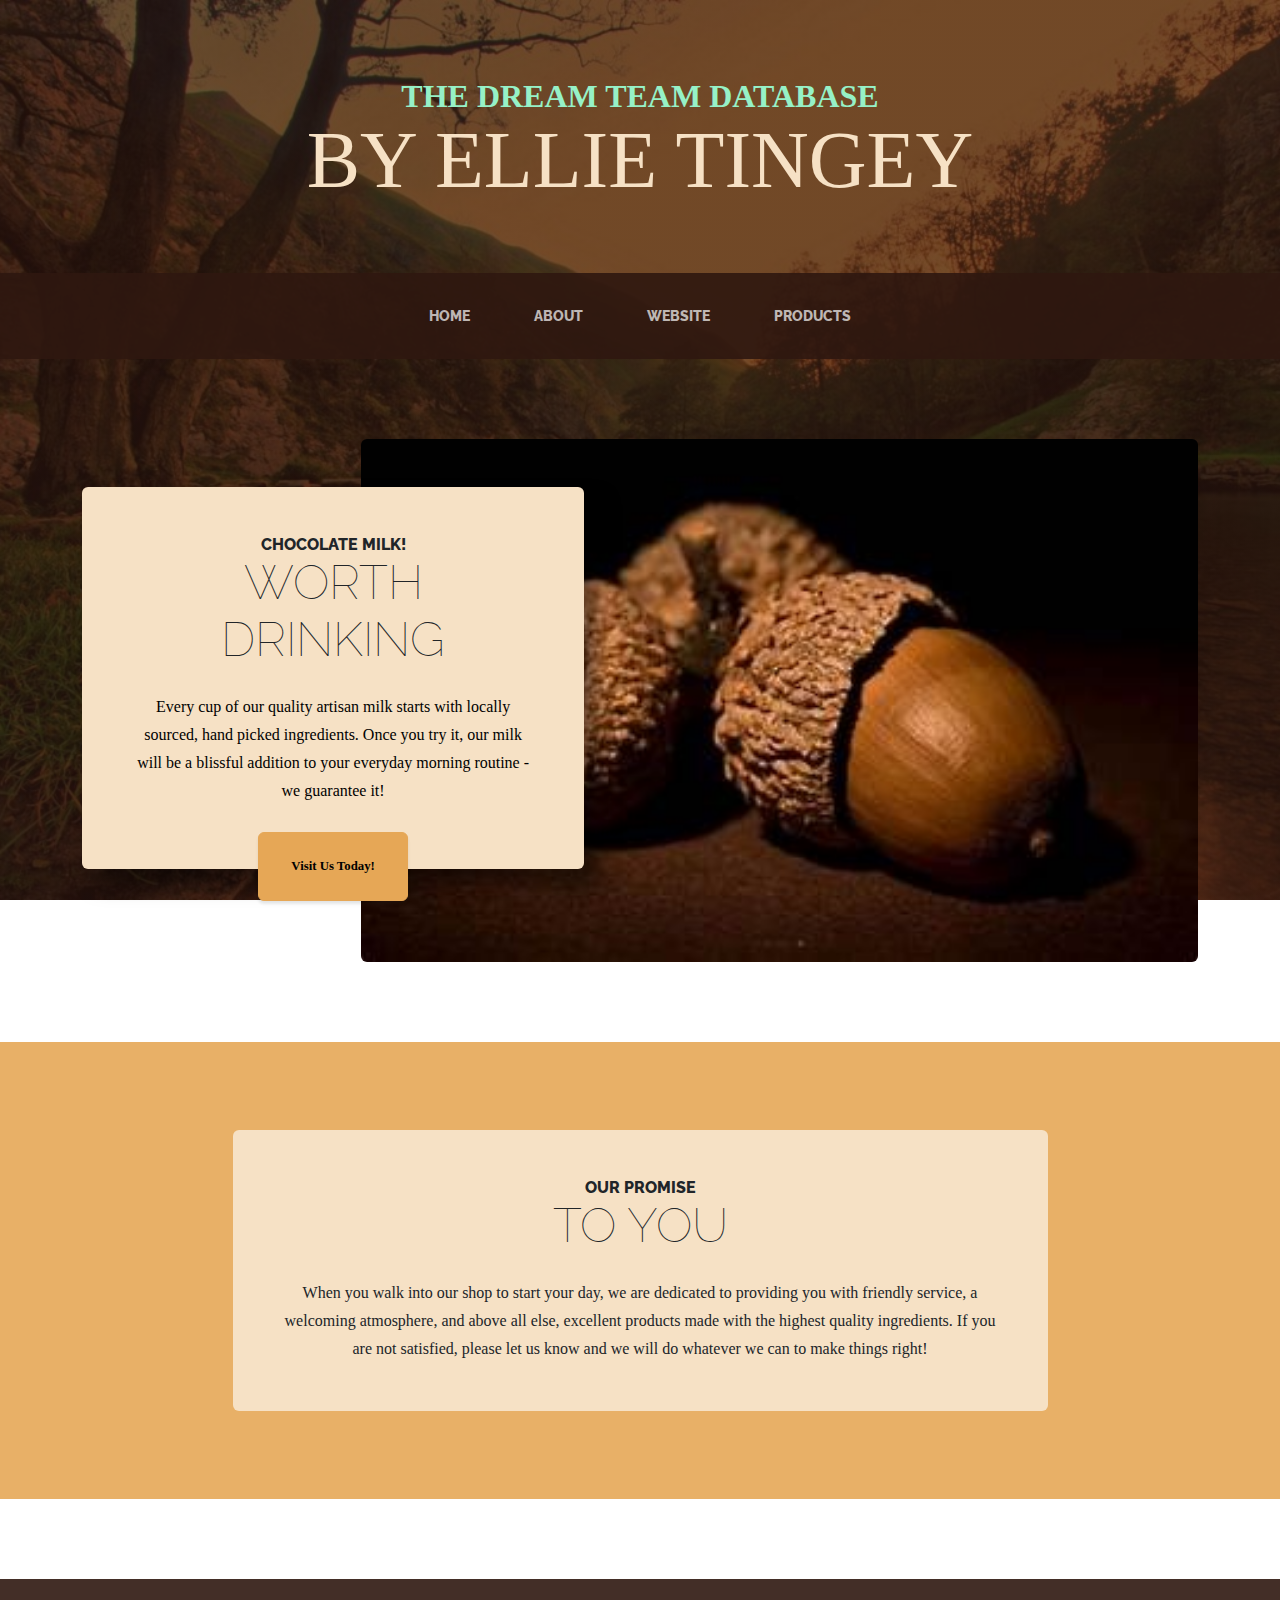
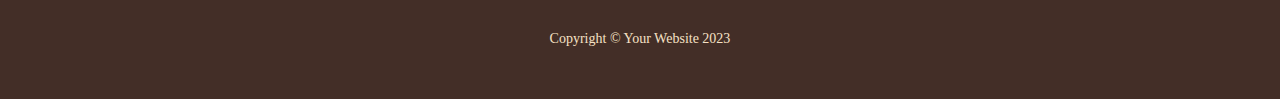
<file: index.html>
<!DOCTYPE html>
<html lang="en">
    <head>
        <meta charset="utf-8" />
        <meta name="viewport" content="width=device-width, initial-scale=1, shrink-to-fit=no" />
        <meta name="description" content="" />
        <meta name="author" content="" />
        <title>Title: the dream team</title>
        <link rel="icon" type="image/x-icon" href="assets/favicon.ico" />
        <!-- Google fonts-->
        <link href="https://fonts.googleapis.com/css?family=Raleway:100,100i,200,200i,300,300i,400,400i,500,500i,600,600i,700,700i,800,800i,900,900i" rel="stylesheet" />
        <link href="https://fonts.googleapis.com/css?family=Lora:400,400i,700,700i" rel="stylesheet" />
        <!-- Core theme CSS (includes Bootstrap)-->
        <link href="css/styles.css" rel="stylesheet" />
        <link rel="stylesheet" href="css/mystyles.css">
    </head>
    <body>
        <header>
            <h1 class="site-heading text-center text-faded d-none d-lg-block">
                <span class="site-heading-upper text-primary mb-3">The Dream Team Database</span>
                <span class="site-heading-lower">By Ellie Tingey</span>
            </h1>
        </header>
        <!-- Navigation-->
        <nav class="navbar navbar-expand-lg navbar-dark py-lg-4" id="mainNav">
            <div class="container">
                <a class="navbar-brand text-uppercase fw-bold d-lg-none" href="index.html">Start Bootstrap</a>
                <button class="navbar-toggler" type="button" data-bs-toggle="collapse" data-bs-target="#navbarSupportedContent" aria-controls="navbarSupportedContent" aria-expanded="false" aria-label="Toggle navigation"><span class="navbar-toggler-icon"></span></button>
                <div class="collapse navbar-collapse" id="navbarSupportedContent">
                    <ul class="navbar-nav mx-auto">
                        <li class="nav-item px-lg-4"><a class="nav-link text-uppercase" href="index.html">Home</a></li>
                        <li class="nav-item px-lg-4"><a class="nav-link text-uppercase" href="about.html">About</a></li>
                        <li class="nav-item px-lg-4"><a class="nav-link text-uppercase" href="Website - working 4-8-2024/index.html">Website</a></li>
                        <li class="nav-item px-lg-4"><a class="nav-link text-uppercase" href="products.html">Products</a></li>
                        <!--<a href="website/html/subhtml/practice.html">Practice</a>-->
                        <!-- <li class="nav-item px-lg-4"><a class="nav-link text-uppercase" href="store.html">Store</a></li> -->
                    </ul>
                </div>
            </div>
        </nav>
        <section class="page-section clearfix">
            <div class="container">
                <div class="intro">
                    <img class="intro-img img-fluid mb-3 mb-lg-0 rounded" src="assets/img/intro.jpg" alt="..." />
                    <div class="intro-text left-0 text-center bg-faded p-5 rounded">
                        <h2 class="section-heading mb-4">
                            <span class="section-heading-upper">Chocolate Milk!</span>
                            <span class="section-heading-lower">Worth Drinking</span>
                        </h2>
                        <p class="mb-3 notyellow">Every cup of our quality artisan milk starts with locally sourced, hand picked ingredients. Once you try it, our milk will be a blissful addition to your everyday morning routine - we guarantee it!</p>
                        <div class="intro-button mx-auto"><a class="btn btn-primary btn-xl" href="#!">Visit Us Today!</a></div>
                    </div>
                </div>
            </div>
        </section>
        <section class="page-section cta">
            <div class="container">
                <div class="row">
                    <div class="col-xl-9 mx-auto">
                        <div class="cta-inner bg-faded text-center rounded">
                            <h2 class="section-heading mb-4">
                                <span class="section-heading-upper">Our Promise</span>
                                <span class="section-heading-lower">To You</span>
                            </h2>
                            <p class="mb-0">When you walk into our shop to start your day, we are dedicated to providing you with friendly service, a welcoming atmosphere, and above all else, excellent products made with the highest quality ingredients. If you are not satisfied, please let us know and we will do whatever we can to make things right!</p>
                        </div>
                    </div>
                </div>
            </div>
        </section>
        <footer class="footer text-faded text-center py-5">
            <div class="container"><p class="m-0 small">Copyright &copy; Your Website 2023</p></div>
        </footer>
        <!-- Bootstrap core JS-->
        <script src="https://cdn.jsdelivr.net/npm/bootstrap@5.2.3/dist/js/bootstrap.bundle.min.js"></script>
        <!-- Core theme JS-->
        <script src="js/scripts.js"></script>
    </body>
</html>
</file>
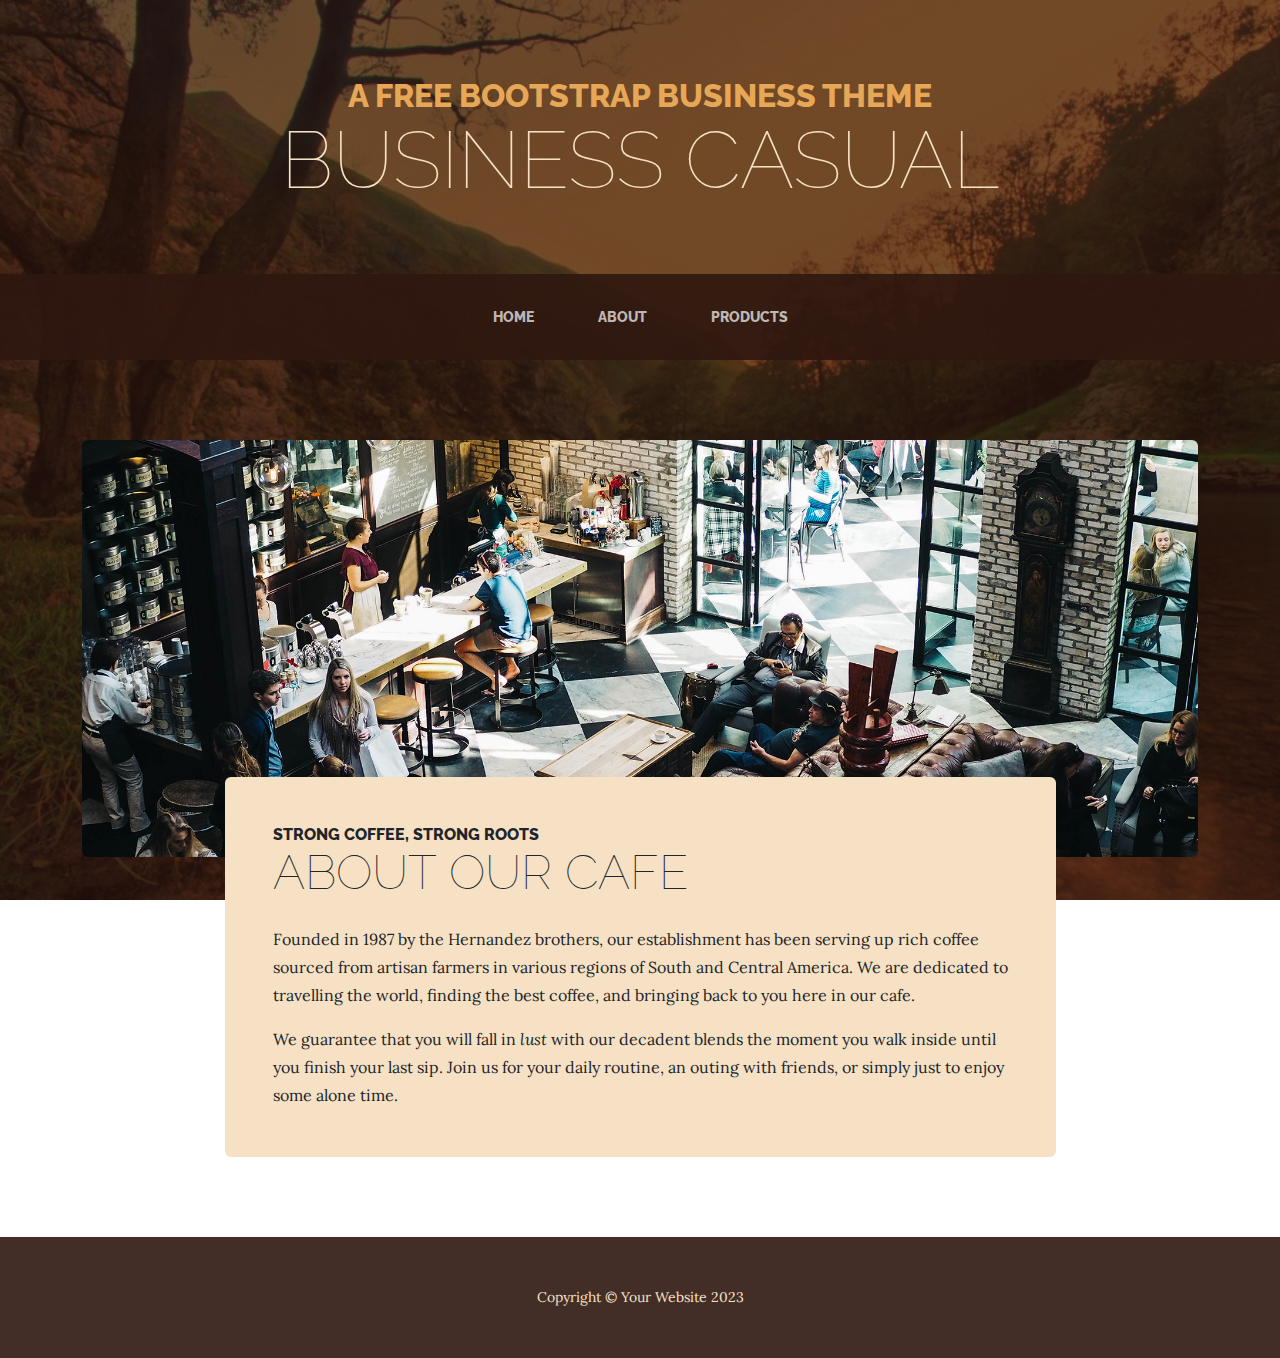
<file: about.html>
<!DOCTYPE html>
<html lang="en">
    <head>
        <meta charset="utf-8" />
        <meta name="viewport" content="width=device-width, initial-scale=1, shrink-to-fit=no" />
        <meta name="description" content="" />
        <meta name="author" content="" />
        <title>Business Casual - Start Bootstrap Theme</title>
        <link rel="icon" type="image/x-icon" href="assets/favicon.ico" />
        <!-- Google fonts-->
        <link href="https://fonts.googleapis.com/css?family=Raleway:100,100i,200,200i,300,300i,400,400i,500,500i,600,600i,700,700i,800,800i,900,900i" rel="stylesheet" />
        <link href="https://fonts.googleapis.com/css?family=Lora:400,400i,700,700i" rel="stylesheet" />
        <!-- Core theme CSS (includes Bootstrap)-->
        <link href="css/styles.css" rel="stylesheet" />
    </head>
    <body>
        <header>
            <h1 class="site-heading text-center text-faded d-none d-lg-block">
                <span class="site-heading-upper text-primary mb-3">A Free Bootstrap Business Theme</span>
                <span class="site-heading-lower">Business Casual</span>
            </h1>
        </header>
        <!-- Navigation-->
        <nav class="navbar navbar-expand-lg navbar-dark py-lg-4" id="mainNav">
            <div class="container">
                <a class="navbar-brand text-uppercase fw-bold d-lg-none" href="index.html">Start Bootstrap</a>
                <button class="navbar-toggler" type="button" data-bs-toggle="collapse" data-bs-target="#navbarSupportedContent" aria-controls="navbarSupportedContent" aria-expanded="false" aria-label="Toggle navigation"><span class="navbar-toggler-icon"></span></button>
                <div class="collapse navbar-collapse" id="navbarSupportedContent">
                    <ul class="navbar-nav mx-auto">
                        <li class="nav-item px-lg-4"><a class="nav-link text-uppercase" href="index.html">Home</a></li>
                        <li class="nav-item px-lg-4"><a class="nav-link text-uppercase" href="about.html">About</a></li>
                        <li class="nav-item px-lg-4"><a class="nav-link text-uppercase" href="products.html">Products</a></li>
                        <!-- <li class="nav-item px-lg-4"><a class="nav-link text-uppercase" href="store.html">Store</a></li> -->
                    </ul>
                </div>
            </div>
        </nav>
        <section class="page-section about-heading">
            <div class="container">
                <img class="img-fluid rounded about-heading-img mb-3 mb-lg-0" src="assets/img/about.jpg" alt="..." />
                <div class="about-heading-content">
                    <div class="row">
                        <div class="col-xl-9 col-lg-10 mx-auto">
                            <div class="bg-faded rounded p-5">
                                <h2 class="section-heading mb-4">
                                    <span class="section-heading-upper">Strong Coffee, Strong Roots</span>
                                    <span class="section-heading-lower">About Our Cafe</span>
                                </h2>
                                <p>Founded in 1987 by the Hernandez brothers, our establishment has been serving up rich coffee sourced from artisan farmers in various regions of South and Central America. We are dedicated to travelling the world, finding the best coffee, and bringing back to you here in our cafe.</p>
                                <p class="mb-0">
                                    We guarantee that you will fall in
                                    <em>lust</em>
                                    with our decadent blends the moment you walk inside until you finish your last sip. Join us for your daily routine, an outing with friends, or simply just to enjoy some alone time.
                                </p>
                            </div>
                        </div>
                    </div>
                </div>
            </div>
        </section>
        <footer class="footer text-faded text-center py-5">
            <div class="container"><p class="m-0 small">Copyright &copy; Your Website 2023</p></div>
        </footer>
        <!-- Bootstrap core JS-->
        <script src="https://cdn.jsdelivr.net/npm/bootstrap@5.2.3/dist/js/bootstrap.bundle.min.js"></script>
        <!-- Core theme JS-->
        <script src="js/scripts.js"></script>
    </body>
</html>
</file>
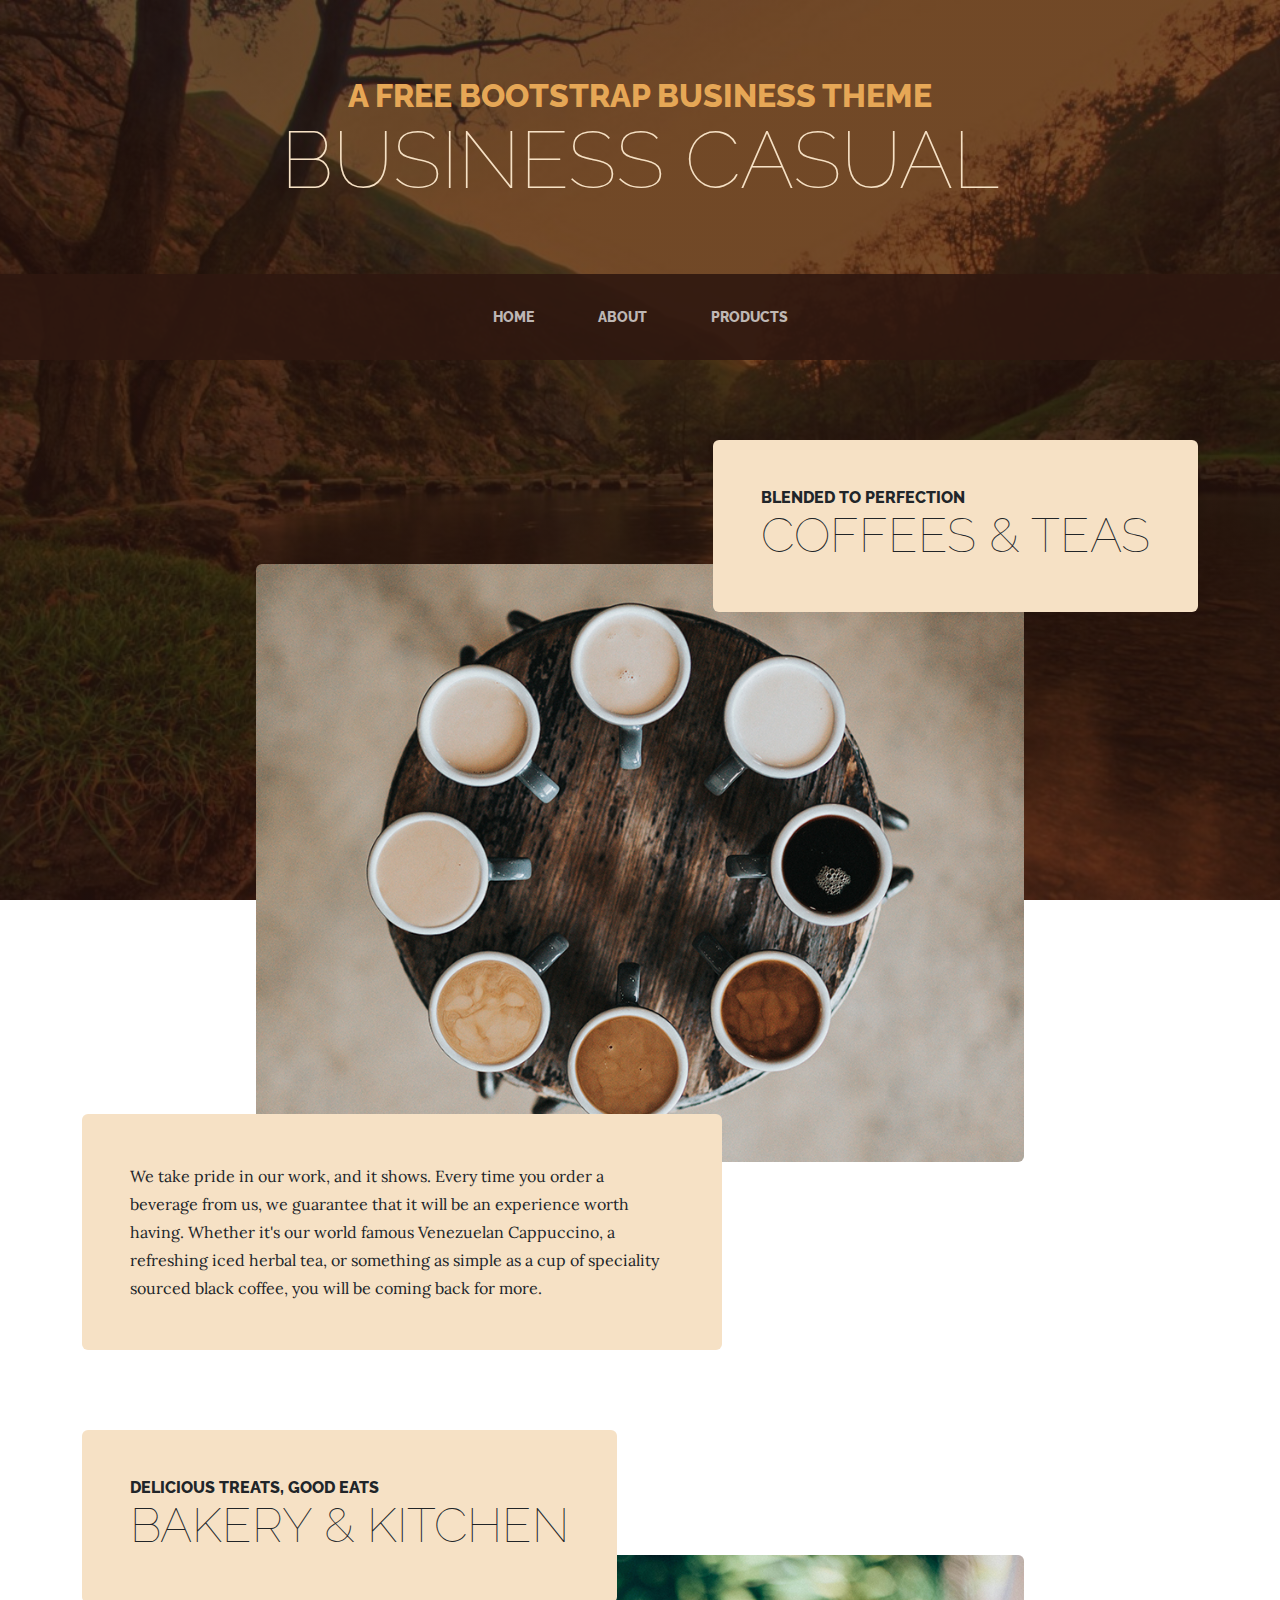
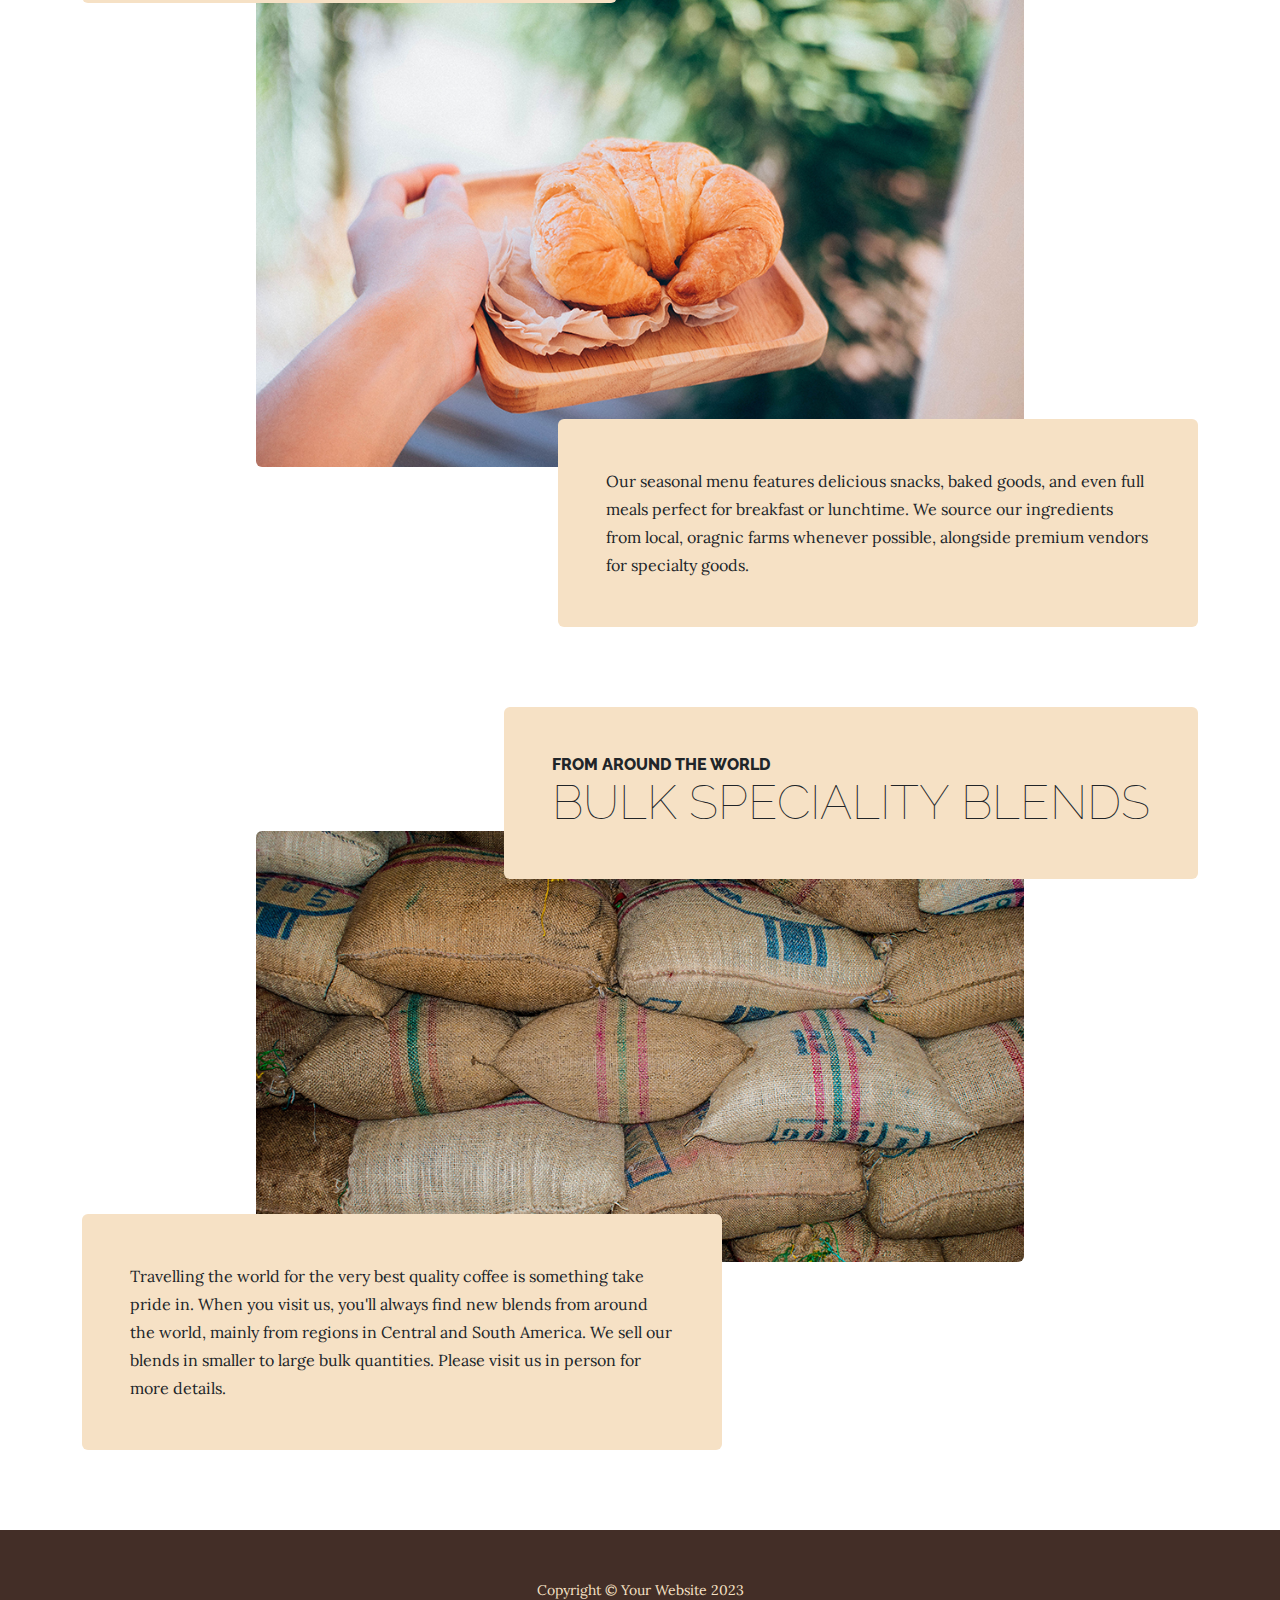
<file: products.html>
<!DOCTYPE html>
<html lang="en">
    <head>
        <meta charset="utf-8" />
        <meta name="viewport" content="width=device-width, initial-scale=1, shrink-to-fit=no" />
        <meta name="description" content="" />
        <meta name="author" content="" />
        <title>Business Casual - Start Bootstrap Theme</title>
        <link rel="icon" type="image/x-icon" href="assets/favicon.ico" />
        <!-- Google fonts-->
        <link href="https://fonts.googleapis.com/css?family=Raleway:100,100i,200,200i,300,300i,400,400i,500,500i,600,600i,700,700i,800,800i,900,900i" rel="stylesheet" />
        <link href="https://fonts.googleapis.com/css?family=Lora:400,400i,700,700i" rel="stylesheet" />
        <!-- Core theme CSS (includes Bootstrap)-->
        <link href="css/styles.css" rel="stylesheet" />
    </head>
    <body>
        <header>
            <h1 class="site-heading text-center text-faded d-none d-lg-block">
                <span class="site-heading-upper text-primary mb-3">A Free Bootstrap Business Theme</span>
                <span class="site-heading-lower">Business Casual</span>
            </h1>
        </header>
        <!-- Navigation-->
        <nav class="navbar navbar-expand-lg navbar-dark py-lg-4" id="mainNav">
            <div class="container">
                <a class="navbar-brand text-uppercase fw-bold d-lg-none" href="index.html">Start Bootstrap</a>
                <button class="navbar-toggler" type="button" data-bs-toggle="collapse" data-bs-target="#navbarSupportedContent" aria-controls="navbarSupportedContent" aria-expanded="false" aria-label="Toggle navigation"><span class="navbar-toggler-icon"></span></button>
                <div class="collapse navbar-collapse" id="navbarSupportedContent">
                    <ul class="navbar-nav mx-auto">
                        <li class="nav-item px-lg-4"><a class="nav-link text-uppercase" href="index.html">Home</a></li>
                        <li class="nav-item px-lg-4"><a class="nav-link text-uppercase" href="about.html">About</a></li>
                        <li class="nav-item px-lg-4"><a class="nav-link text-uppercase" href="products.html">Products</a></li>
                        <!-- <li class="nav-item px-lg-4"><a class="nav-link text-uppercase" href="store.html">Store</a></li> -->
                    </ul>
                </div>
            </div>
        </nav>
        <section class="page-section">
            <div class="container">
                <div class="product-item">
                    <div class="product-item-title d-flex">
                        <div class="bg-faded p-5 d-flex ms-auto rounded">
                            <h2 class="section-heading mb-0">
                                <span class="section-heading-upper">Blended to Perfection</span>
                                <span class="section-heading-lower">Coffees & Teas</span>
                            </h2>
                        </div>
                    </div>
                    <img class="product-item-img mx-auto d-flex rounded img-fluid mb-3 mb-lg-0" src="assets/img/products-01.jpg" alt="..." />
                    <div class="product-item-description d-flex me-auto">
                        <div class="bg-faded p-5 rounded"><p class="mb-0">We take pride in our work, and it shows. Every time you order a beverage from us, we guarantee that it will be an experience worth having. Whether it's our world famous Venezuelan Cappuccino, a refreshing iced herbal tea, or something as simple as a cup of speciality sourced black coffee, you will be coming back for more.</p></div>
                    </div>
                </div>
            </div>
        </section>
        <section class="page-section">
            <div class="container">
                <div class="product-item">
                    <div class="product-item-title d-flex">
                        <div class="bg-faded p-5 d-flex me-auto rounded">
                            <h2 class="section-heading mb-0">
                                <span class="section-heading-upper">Delicious Treats, Good Eats</span>
                                <span class="section-heading-lower">Bakery & Kitchen</span>
                            </h2>
                        </div>
                    </div>
                    <img class="product-item-img mx-auto d-flex rounded img-fluid mb-3 mb-lg-0" src="assets/img/products-02.jpg" alt="..." />
                    <div class="product-item-description d-flex ms-auto">
                        <div class="bg-faded p-5 rounded"><p class="mb-0">Our seasonal menu features delicious snacks, baked goods, and even full meals perfect for breakfast or lunchtime. We source our ingredients from local, oragnic farms whenever possible, alongside premium vendors for specialty goods.</p></div>
                    </div>
                </div>
            </div>
        </section>
        <section class="page-section">
            <div class="container">
                <div class="product-item">
                    <div class="product-item-title d-flex">
                        <div class="bg-faded p-5 d-flex ms-auto rounded">
                            <h2 class="section-heading mb-0">
                                <span class="section-heading-upper">From Around the World</span>
                                <span class="section-heading-lower">Bulk Speciality Blends</span>
                            </h2>
                        </div>
                    </div>
                    <img class="product-item-img mx-auto d-flex rounded img-fluid mb-3 mb-lg-0" src="assets/img/products-03.jpg" alt="..." />
                    <div class="product-item-description d-flex me-auto">
                        <div class="bg-faded p-5 rounded"><p class="mb-0">Travelling the world for the very best quality coffee is something take pride in. When you visit us, you'll always find new blends from around the world, mainly from regions in Central and South America. We sell our blends in smaller to large bulk quantities. Please visit us in person for more details.</p></div>
                    </div>
                </div>
            </div>
        </section>
        <footer class="footer text-faded text-center py-5">
            <div class="container"><p class="m-0 small">Copyright &copy; Your Website 2023</p></div>
        </footer>
        <!-- Bootstrap core JS-->
        <script src="https://cdn.jsdelivr.net/npm/bootstrap@5.2.3/dist/js/bootstrap.bundle.min.js"></script>
        <!-- Core theme JS-->
        <script src="js/scripts.js"></script>
    </body>
</html>
</file>
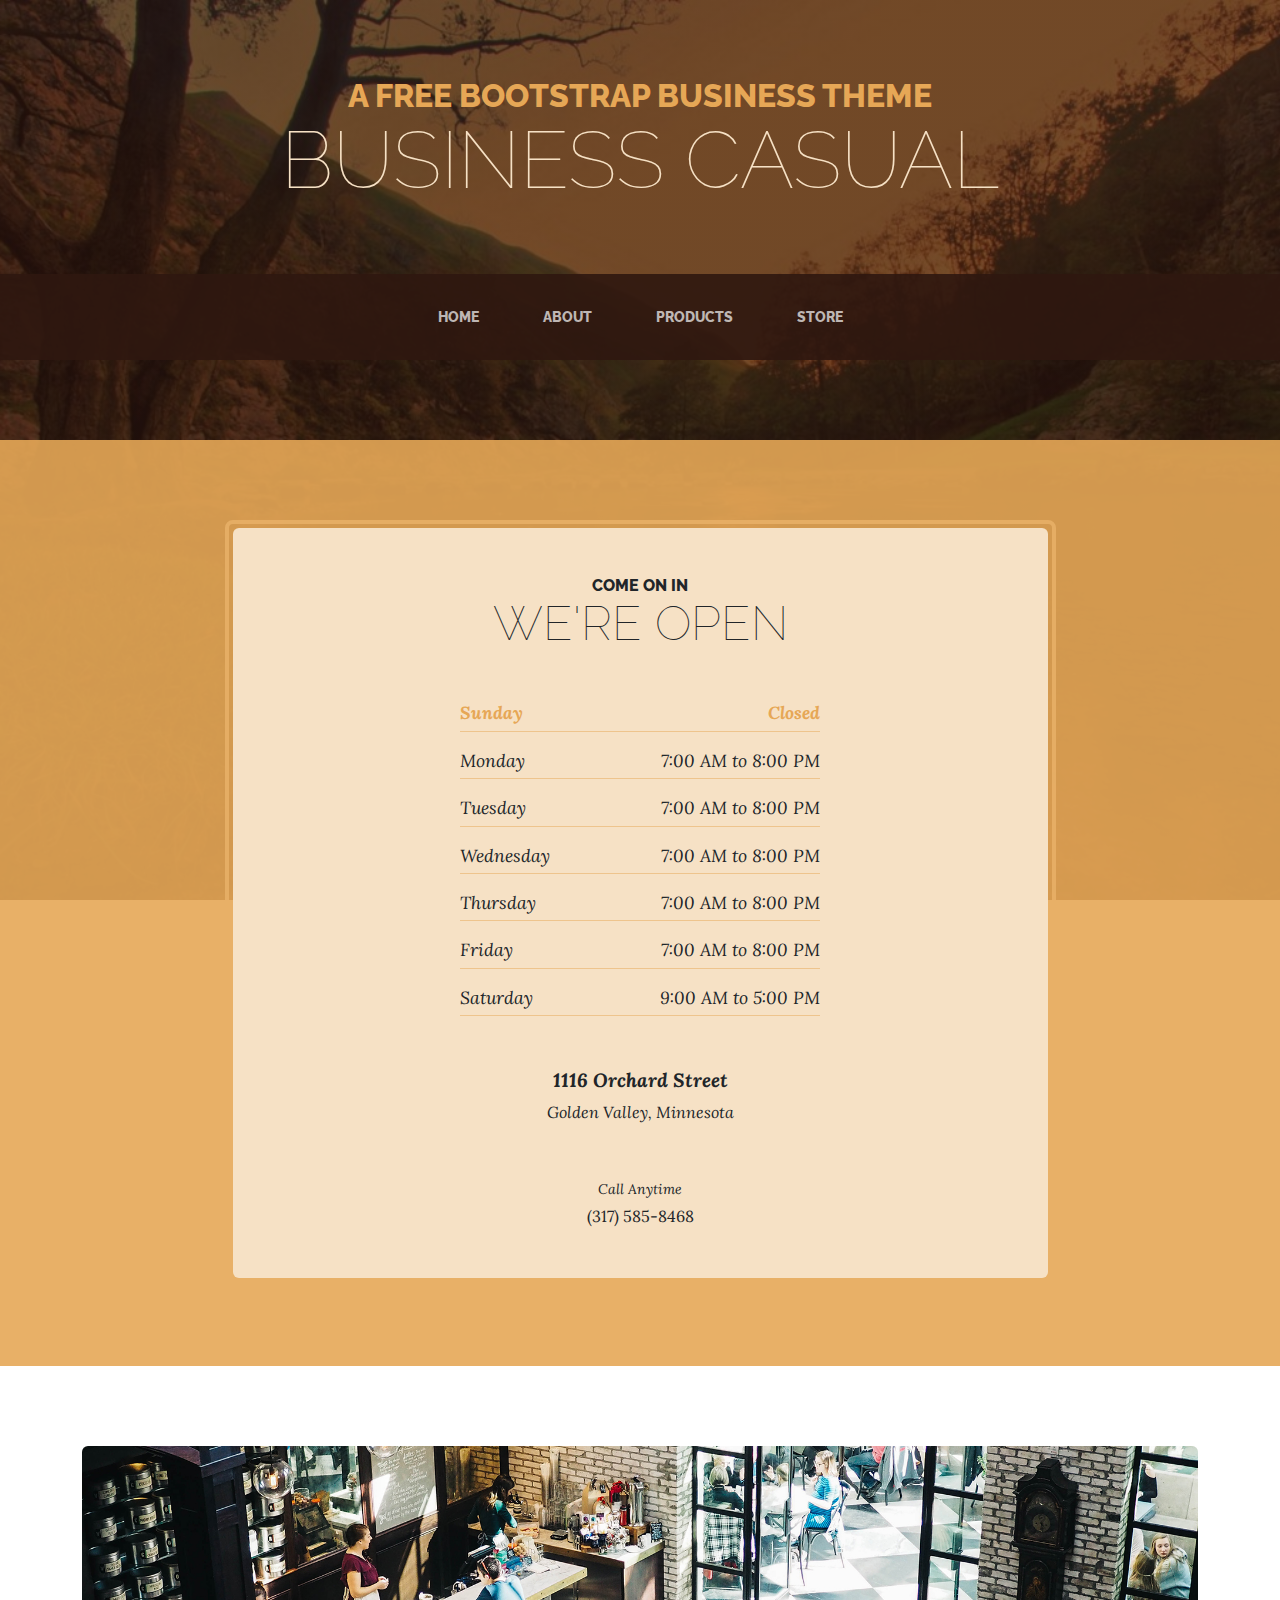
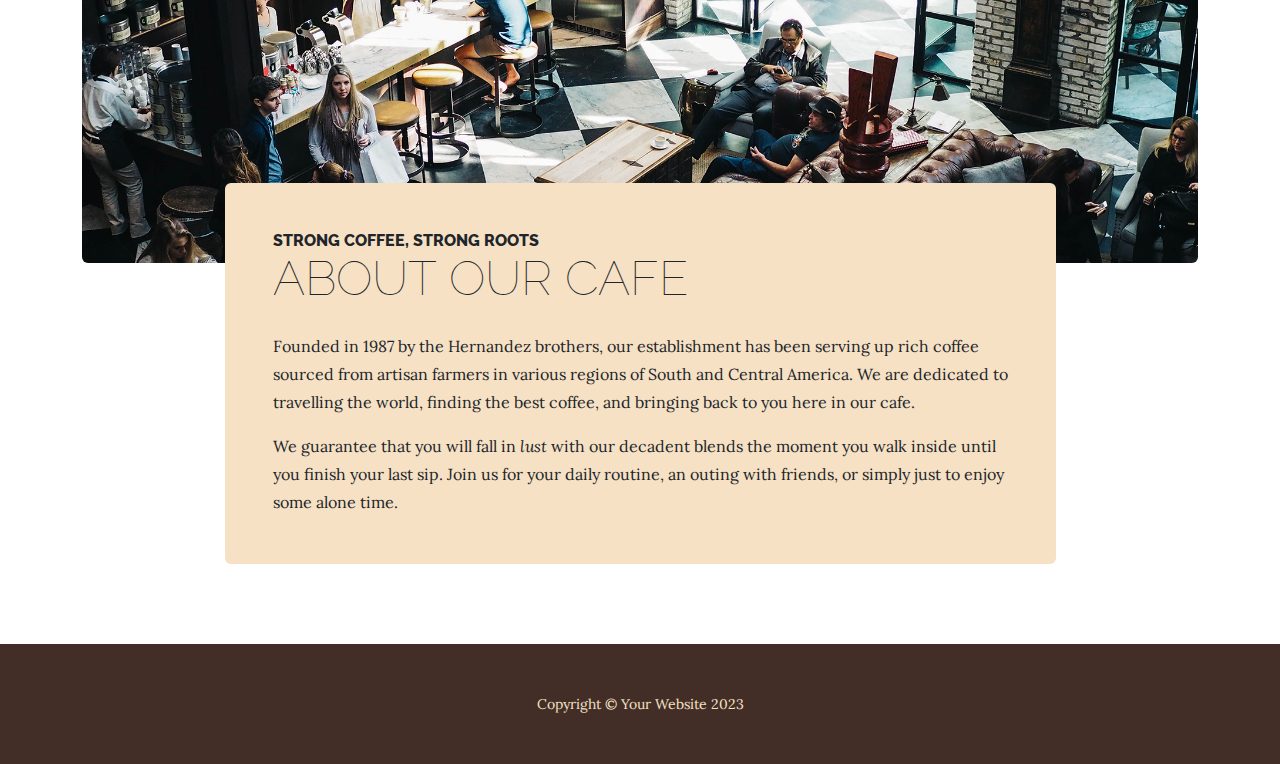
<file: store.html>
<!DOCTYPE html>
<html lang="en">
    <head>
        <meta charset="utf-8" />
        <meta name="viewport" content="width=device-width, initial-scale=1, shrink-to-fit=no" />
        <meta name="description" content="" />
        <meta name="author" content="" />
        <title>Business Casual - Start Bootstrap Theme</title>
        <link rel="icon" type="image/x-icon" href="assets/favicon.ico" />
        <!-- Google fonts-->
        <link href="https://fonts.googleapis.com/css?family=Raleway:100,100i,200,200i,300,300i,400,400i,500,500i,600,600i,700,700i,800,800i,900,900i" rel="stylesheet" />
        <link href="https://fonts.googleapis.com/css?family=Lora:400,400i,700,700i" rel="stylesheet" />
        <!-- Core theme CSS (includes Bootstrap)-->
        <link href="css/styles.css" rel="stylesheet" />
    </head>
    <body>
        <header>
            <h1 class="site-heading text-center text-faded d-none d-lg-block">
                <span class="site-heading-upper text-primary mb-3">A Free Bootstrap Business Theme</span>
                <span class="site-heading-lower">Business Casual</span>
            </h1>
        </header>
        <!-- Navigation-->
        <nav class="navbar navbar-expand-lg navbar-dark py-lg-4" id="mainNav">
            <div class="container">
                <a class="navbar-brand text-uppercase fw-bold d-lg-none" href="index.html">Start Bootstrap</a>
                <button class="navbar-toggler" type="button" data-bs-toggle="collapse" data-bs-target="#navbarSupportedContent" aria-controls="navbarSupportedContent" aria-expanded="false" aria-label="Toggle navigation"><span class="navbar-toggler-icon"></span></button>
                <div class="collapse navbar-collapse" id="navbarSupportedContent">
                    <ul class="navbar-nav mx-auto">
                        <li class="nav-item px-lg-4"><a class="nav-link text-uppercase" href="index.html">Home</a></li>
                        <li class="nav-item px-lg-4"><a class="nav-link text-uppercase" href="about.html">About</a></li>
                        <li class="nav-item px-lg-4"><a class="nav-link text-uppercase" href="products.html">Products</a></li>
                        <li class="nav-item px-lg-4"><a class="nav-link text-uppercase" href="store.html">Store</a></li>
                    </ul>
                </div>
            </div>
        </nav>
        <section class="page-section cta">
            <div class="container">
                <div class="row">
                    <div class="col-xl-9 mx-auto">
                        <div class="cta-inner bg-faded text-center rounded">
                            <h2 class="section-heading mb-5">
                                <span class="section-heading-upper">Come On In</span>
                                <span class="section-heading-lower">We're Open</span>
                            </h2>
                            <ul class="list-unstyled list-hours mb-5 text-left mx-auto">
                                <li class="list-unstyled-item list-hours-item d-flex">
                                    Sunday
                                    <span class="ms-auto">Closed</span>
                                </li>
                                <li class="list-unstyled-item list-hours-item d-flex">
                                    Monday
                                    <span class="ms-auto">7:00 AM to 8:00 PM</span>
                                </li>
                                <li class="list-unstyled-item list-hours-item d-flex">
                                    Tuesday
                                    <span class="ms-auto">7:00 AM to 8:00 PM</span>
                                </li>
                                <li class="list-unstyled-item list-hours-item d-flex">
                                    Wednesday
                                    <span class="ms-auto">7:00 AM to 8:00 PM</span>
                                </li>
                                <li class="list-unstyled-item list-hours-item d-flex">
                                    Thursday
                                    <span class="ms-auto">7:00 AM to 8:00 PM</span>
                                </li>
                                <li class="list-unstyled-item list-hours-item d-flex">
                                    Friday
                                    <span class="ms-auto">7:00 AM to 8:00 PM</span>
                                </li>
                                <li class="list-unstyled-item list-hours-item d-flex">
                                    Saturday
                                    <span class="ms-auto">9:00 AM to 5:00 PM</span>
                                </li>
                            </ul>
                            <p class="address mb-5">
                                <em>
                                    <strong>1116 Orchard Street</strong>
                                    <br />
                                    Golden Valley, Minnesota
                                </em>
                            </p>
                            <p class="mb-0">
                                <small><em>Call Anytime</em></small>
                                <br />
                                (317) 585-8468
                            </p>
                        </div>
                    </div>
                </div>
            </div>
        </section>
        <section class="page-section about-heading">
            <div class="container">
                <img class="img-fluid rounded about-heading-img mb-3 mb-lg-0" src="assets/img/about.jpg" alt="..." />
                <div class="about-heading-content">
                    <div class="row">
                        <div class="col-xl-9 col-lg-10 mx-auto">
                            <div class="bg-faded rounded p-5">
                                <h2 class="section-heading mb-4">
                                    <span class="section-heading-upper">Strong Coffee, Strong Roots</span>
                                    <span class="section-heading-lower">About Our Cafe</span>
                                </h2>
                                <p>Founded in 1987 by the Hernandez brothers, our establishment has been serving up rich coffee sourced from artisan farmers in various regions of South and Central America. We are dedicated to travelling the world, finding the best coffee, and bringing back to you here in our cafe.</p>
                                <p class="mb-0">
                                    We guarantee that you will fall in
                                    <em>lust</em>
                                    with our decadent blends the moment you walk inside until you finish your last sip. Join us for your daily routine, an outing with friends, or simply just to enjoy some alone time.
                                </p>
                            </div>
                        </div>
                    </div>
                </div>
            </div>
        </section>
        <footer class="footer text-faded text-center py-5">
            <div class="container"><p class="m-0 small">Copyright &copy; Your Website 2023</p></div>
        </footer>
        <!-- Bootstrap core JS-->
        <script src="https://cdn.jsdelivr.net/npm/bootstrap@5.2.3/dist/js/bootstrap.bundle.min.js"></script>
        <!-- Core theme JS-->
        <script src="js/scripts.js"></script>
    </body>
</html>
</file>
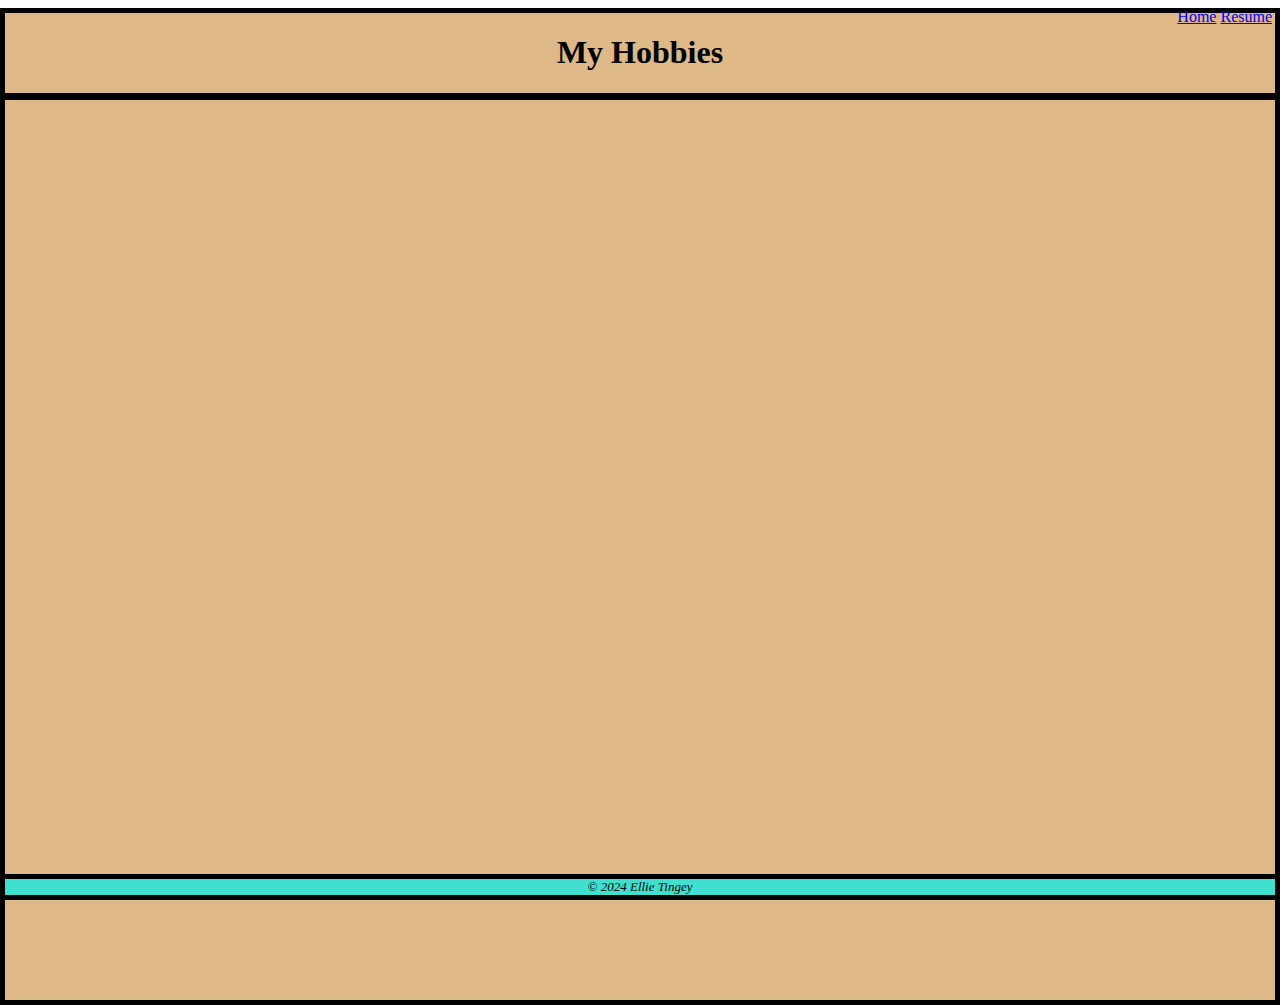
<file: Website - working 4-8-2024/html/about.html>
<!DOCTYPE html>
<html lang="en">
<head>
    <meta charset="UTF-8">
    <meta name="viewport" content="width=device-width, initial-scale=1.0">
    <title>About</title>
    <link rel="stylesheet" href="../css/divstyles.css">
</head>
<body>
    <div class="common top">
       <h1>My Hobbies</h1> 
    </div>
    <div class="common content">
        <div class='tableauPlaceholder' id='viz1712173042902' style='position: relative'><noscript><a href='#'><img alt='Language Diversity in Indian Movies ' src='https:&#47;&#47;public.tableau.com&#47;static&#47;images&#47;La&#47;LanguageDiversityinIndianMovieIndustry&#47;LanguageDiversityinIndianMovies&#47;1_rss.png' style='border: none' /></a></noscript><object class='tableauViz'  style='display:none;'><param name='host_url' value='https%3A%2F%2Fpublic.tableau.com%2F' /> <param name='embed_code_version' value='3' /> <param name='site_root' value='' /><param name='name' value='LanguageDiversityinIndianMovieIndustry&#47;LanguageDiversityinIndianMovies' /><param name='tabs' value='no' /><param name='toolbar' value='yes' /><param name='static_image' value='https:&#47;&#47;public.tableau.com&#47;static&#47;images&#47;La&#47;LanguageDiversityinIndianMovieIndustry&#47;LanguageDiversityinIndianMovies&#47;1.png' /> <param name='animate_transition' value='yes' /><param name='display_static_image' value='yes' /><param name='display_spinner' value='yes' /><param name='display_overlay' value='yes' /><param name='display_count' value='yes' /><param name='language' value='en-US' /></object></div>                <script type='text/javascript'>                    var divElement = document.getElementById('viz1712173042902');                    var vizElement = divElement.getElementsByTagName('object')[0];                    if ( divElement.offsetWidth > 800 ) { vizElement.style.width='1400px';vizElement.style.height='927px';} else if ( divElement.offsetWidth > 500 ) { vizElement.style.width='1400px';vizElement.style.height='927px';} else { vizElement.style.width='100%';vizElement.style.height='4277px';}                     var scriptElement = document.createElement('script');                    scriptElement.src = 'https://public.tableau.com/javascripts/api/viz_v1.js';                    vizElement.parentNode.insertBefore(scriptElement, vizElement);                </script>
    </div>
    <div class="common bottom"> &copy; 2024 Ellie Tingey</div>
    <div class="nav">
        <a href="../index.html"> Home</a>
        <a href="resume.html">Resume</a>
    </div>
</body>
</html>
</file>
<file: css/mystyles.css>
body{
    font-family: 'Comic Sans MS';
}
.site-heading-lower{
    font-family: 'Comic Sans MS';
}
.mb-3{
    font-family: 'Comic Sans MS';
    color:rgb(150, 241, 199) !important;
}

.notyellow{
    color: black !important;
}
.intro-text{
    box-shadow: 15px 15px 20px rgba(0, 0, 0, 0.5)
}
</file>
<file: Website - working 4-8-2024/css/divstyles.css>
/*positioning styles*/
.common{
    position: absolute;
    border: 5px solid black;
    background-color: burlywood; 
}
.bottom{
    position: fixed; /*always visible in the screen*/
    bottom: 0px;
    left: 0px;
    right: 0px;
    text-align:center;
    font-style: italic;
    font-size: small;
    background-color: turquoise
}
.top{
    top:0pv;
    left:0px;
    right:0px;
    text-align:center;
    z-index:1;
}
.content{
    top:95px;
    left:0px;
    right:0px;
    height:100%;
}
.nav{
    position: relative;
    float: right; 
    z-index: 1;
    color:whitesmoke
    }
</file>
